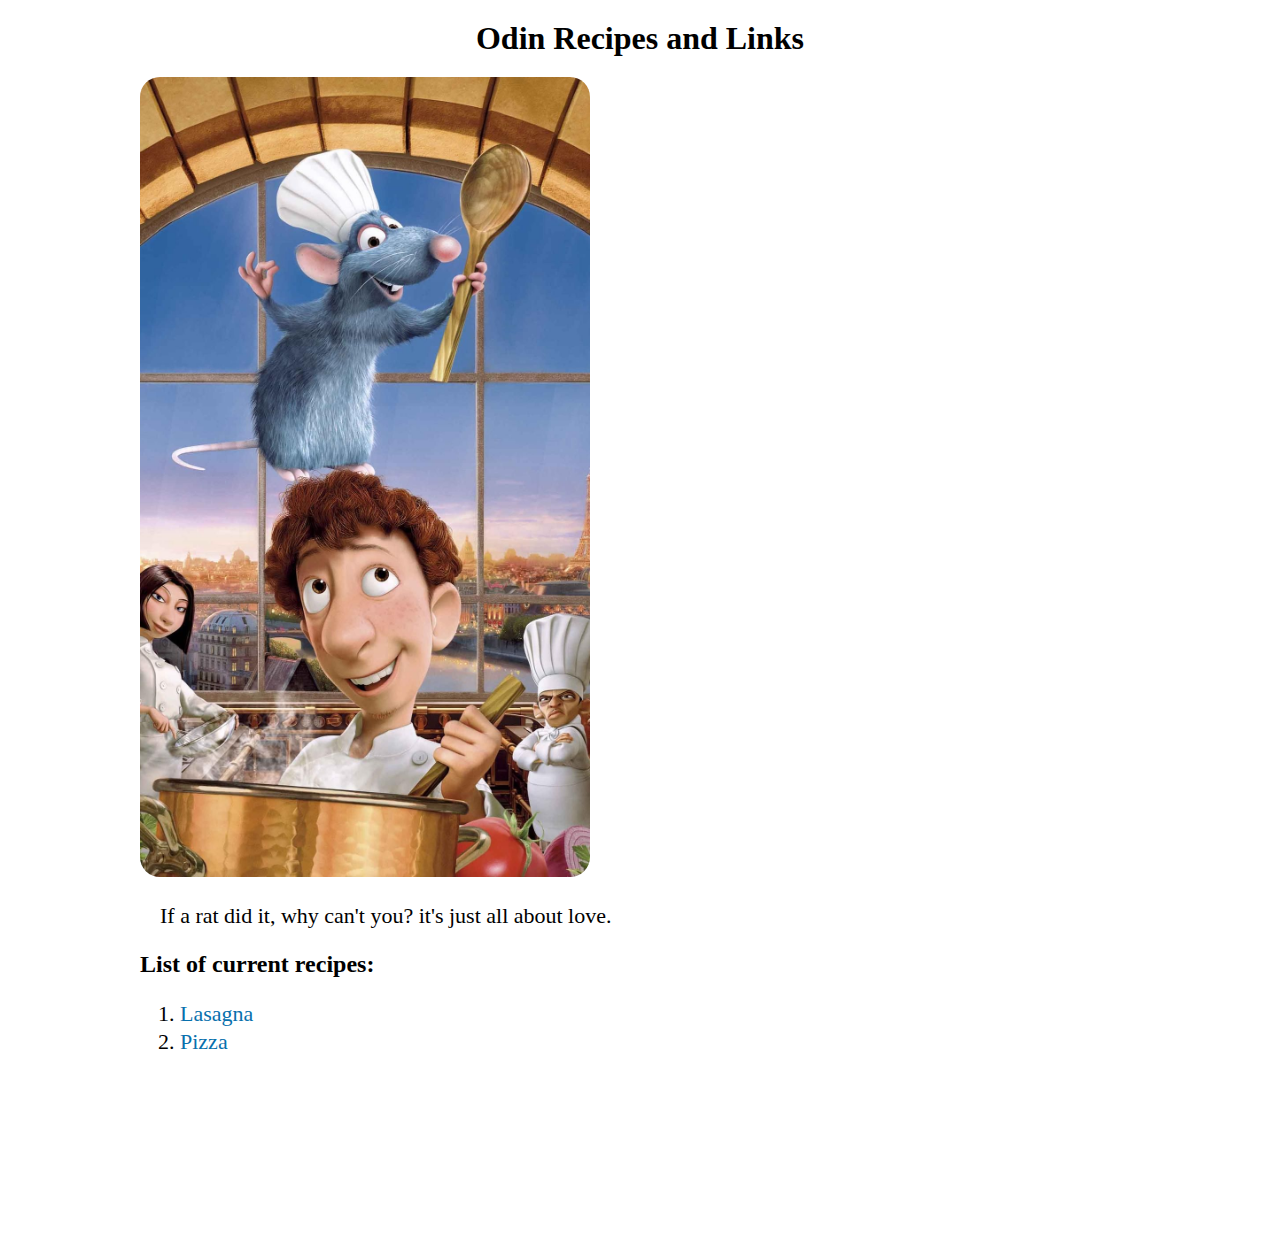
<file: index.html>
<!DOCTYPE html>

<html lang="en">
    <head>
        <meta charset="utf-8">
        <!-- <link rel="stylesheet" href="css/styles.css"> -->
        <title>Odin Recipes</title>
        <link rel="stylesheet" href="css/styles.css">
    </head>

    <body>

        <div class="container">
            <h1 class="main-header">Odin Recipes and Links</h1>
            <img class="chef-photo" src="img/chef.jpg">
            <p>If a rat did it, why can't you? it's just all about love.</p>
            <h2>List of current recipes:</h2>
            <ol>
                <li><a href="recipes/lasagna.html">Lasagna</a></li>
                <li><a href="recipes/pizza.html">Pizza</a></li>
            </ol>

        </div>
    </body>

</html>
</file>
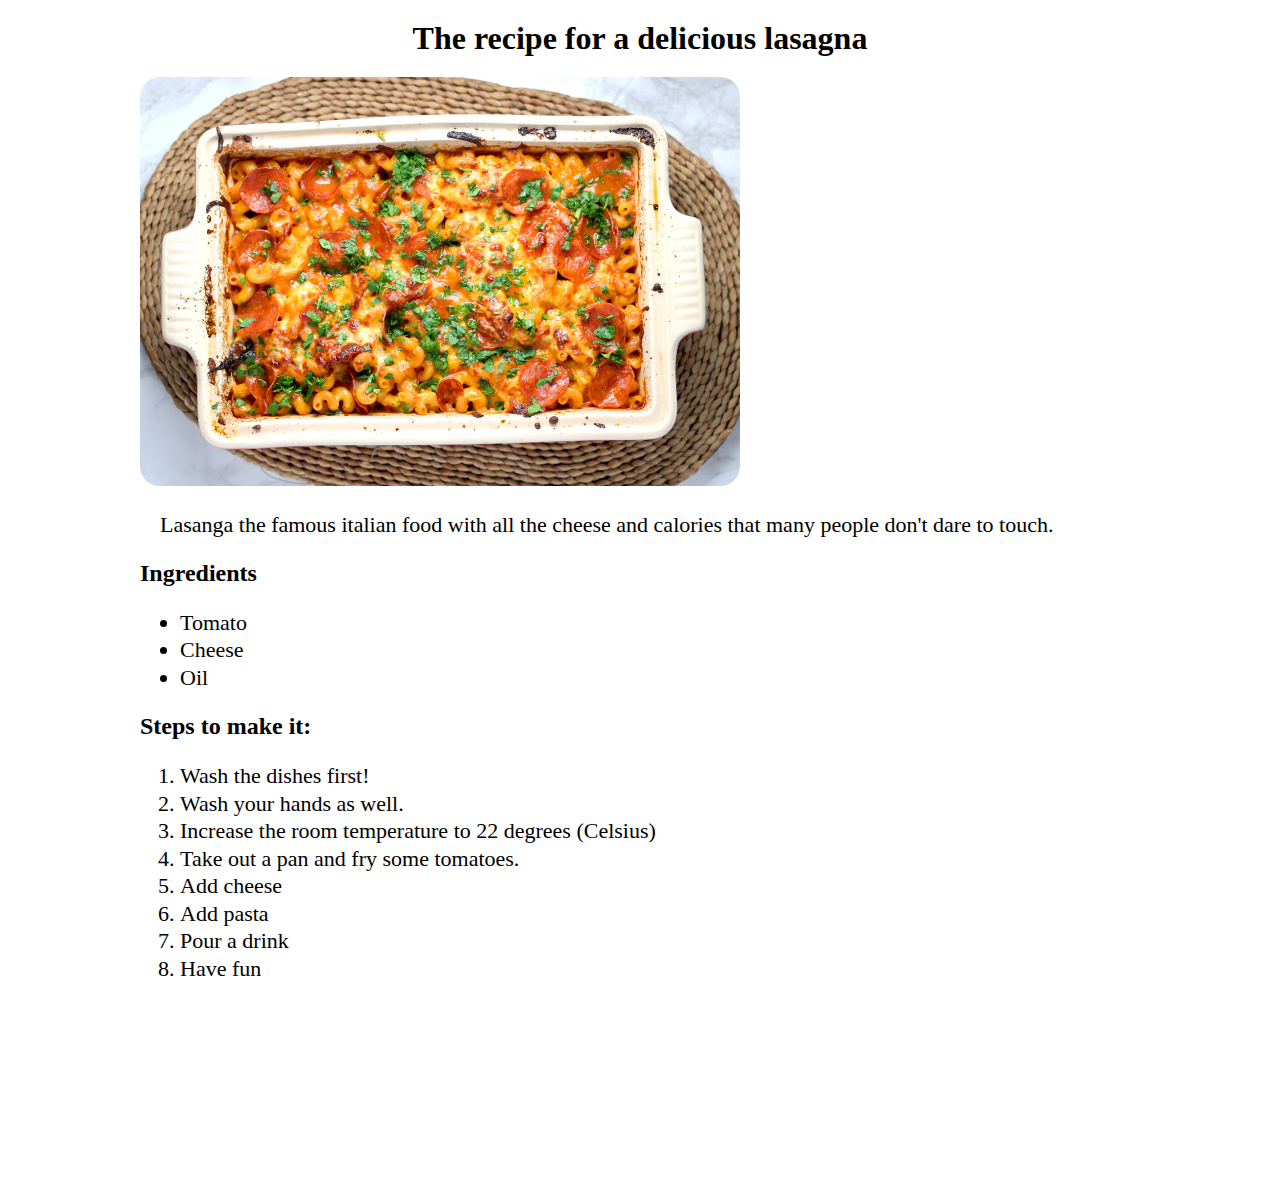
<file: recipes/lasagna.html>
<!DOCTYPE html>

<html lang="en">
    <head>
        <meta charset="UTF-8">
        <link rel="stylesheet" href="../css/styles.css">
        <title>Pizza Recipe</title>
    </head>

    <body>

        <div class="container">
            <h1 class="main-header">The recipe for a delicious lasagna</h1>
            <img src="../img/lasagna.jpg" class="food-photo">
            <p class="food-description">Lasanga the famous italian food with all the cheese and calories that many people don't dare to touch.</p>
            <h2 class="ingredients-h2">Ingredients</h2>
            <ul>
                <li>Tomato</li>
                <li>Cheese</li>
                <li>Oil</li>
            </ul>

            <h2>Steps to make it:</h2>
            <ol>
                <li>Wash the dishes first!</li>
                <li>Wash your hands as well.</li>
                <li>Increase the room temperature to 22 degrees (Celsius)</li>
                <li>Take out a pan and fry some tomatoes.</li>
                <li>Add cheese</li>
                <li>Add pasta</li>
                <li>Pour a drink</li>
                <li>Have fun</li>
            </ol>

        </div>
    </body>

</html>
</file>
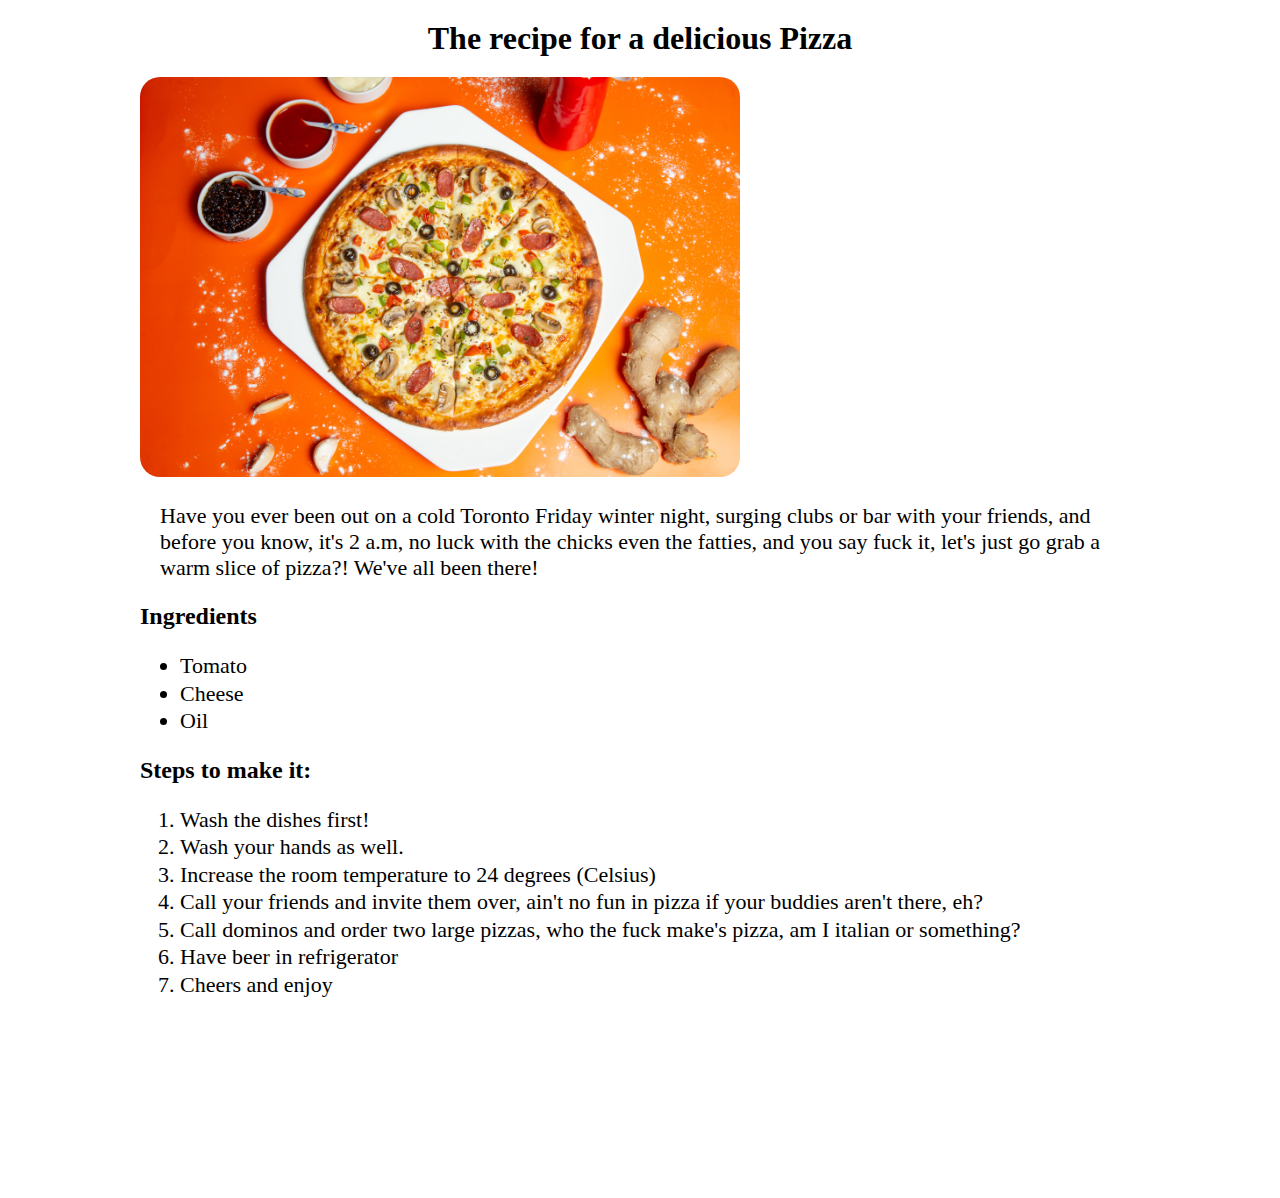
<file: recipes/pizza.html>
<!DOCTYPE html>

<html lang="en">
    <head>
        <meta charset="UTF-8">
        <link rel="stylesheet" href="../css/styles.css">
        <title>Lasagna Recipe</title>
    </head>

    <body>

        <div class="container">
            <h1 class="main-header">The recipe for a delicious Pizza</h1>
            <img src="../img/pizza.jpg" class="food-photo">
            <p class="food-description">Have you ever been out on a cold Toronto Friday winter night, surging clubs or bar with your friends,
                and before you know, it's 2 a.m, no luck with the chicks even the fatties, and you say fuck it, let's just go grab a warm slice of pizza?!
                We've all been there!
            </p>
            <h2 class="ingredients-h2">Ingredients</h2>
            <ul>
                <li>Tomato</li>
                <li>Cheese</li>
                <li>Oil</li>
            </ul>

            <h2>Steps to make it:</h2>
            <ol>
                <li>Wash the dishes first!</li>
                <li>Wash your hands as well.</li>
                <li>Increase the room temperature to 24 degrees (Celsius)</li>
                <li>Call your friends and invite them over, ain't no fun in pizza if your buddies aren't there, eh?</li>
                <li>Call dominos and order two large pizzas, who the fuck make's pizza, am I italian or something?</li>
                <li>Have beer in refrigerator</li>
                <li>Cheers and enjoy</li>

        </div>
    </body>

</html>
</file>
<file: css/styles.css>
body {
    font-family: Cambria, Cochin, Georgia, Times, 'Times New Roman', serif;
}

img {
    border-radius: 20px;
}

.food-photo{
    width: 600px;
    height: auto;
}

.chef-photo {
    width: 450px;
    height: auto;
}

.main-header {
    text-align: center;
    margin: 20px 0;
}

.container{
    width: 80%;
    max-width: 1000px;
    margin: auto;
    margin-bottom: 200px;
}

.container p {
    font-size: 22px;
    margin-left: 20px;
}

.container ul,
.container ol {
    font-size: 22px;
    line-height: 1.25;
}

.container a {
    text-decoration: none;
    color: #0770ad;
}

.container a:hover{
    color: #729cb5;
}
</file>
